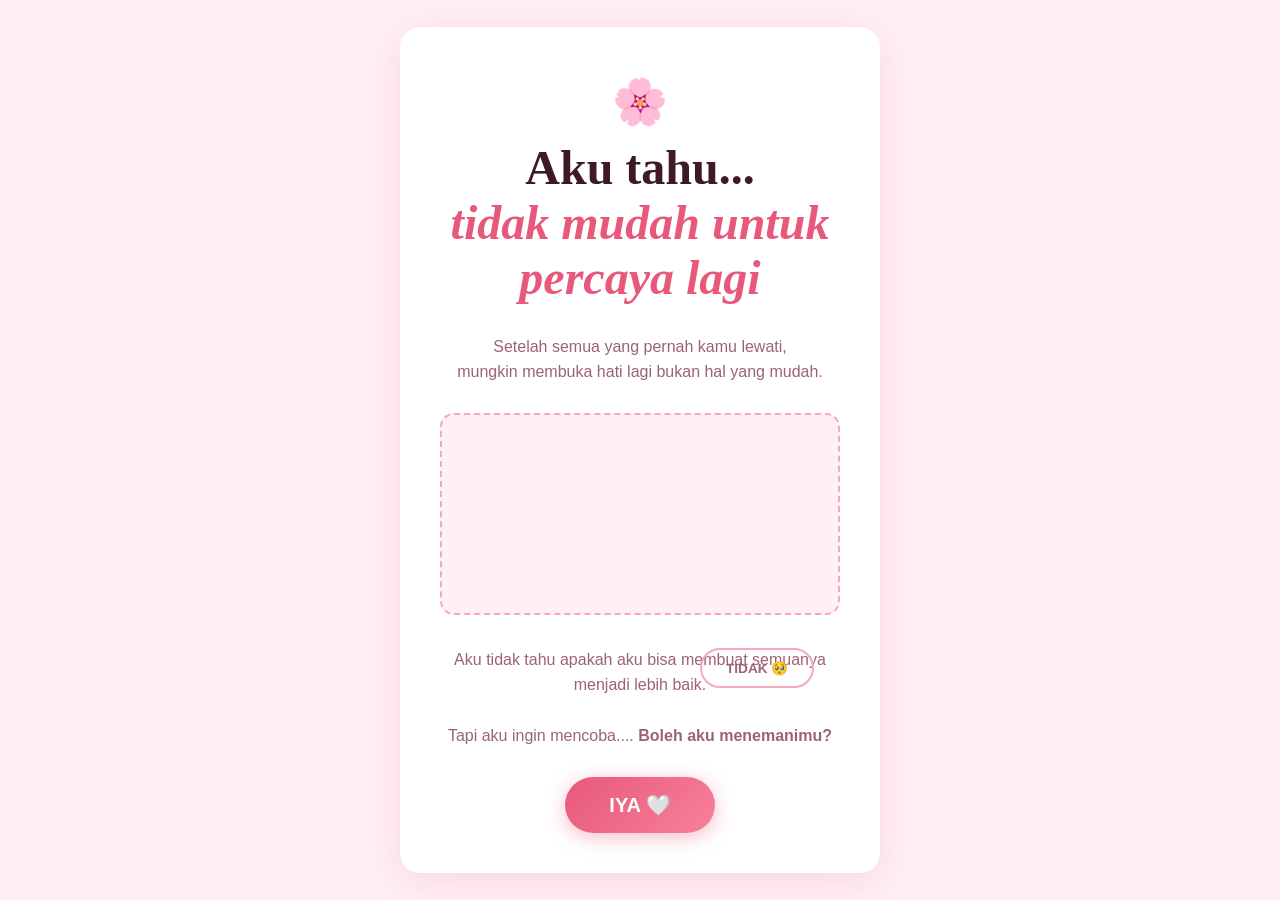
<file: index.html>
<!DOCTYPE html>
<html lang="id">

<head>
  <meta charset="UTF-8">
  <meta name="viewport" content="width=device-width, initial-scale=1.0">

  <title>Untuk Kamu 🤍</title>

  <link rel="stylesheet" href="style.css">
</head>

<body>

  <!-- =========================
       HALAMAN PERTAMA
  ========================== -->

  <div id="page-main" class="page active">

    <div class="hearts-bg"></div>

    <div class="card">

      <div class="emoji-top">🌸</div>

      <h1 class="question">
        Aku tahu...
        <br>
        <em>tidak mudah untuk percaya lagi</em>
      </h1>

      <p class="yes-subtitle">
        Setelah semua yang pernah kamu lewati,
        <br>
        mungkin membuka hati lagi bukan hal yang mudah.
      </p>

      <!-- VIDEO PERTAMA -->
      <div class="media-slot">

        <video autoplay loop muted playsinline>
          <source src="video2.mp4" type="video/mp4">
        </video>

      </div>

      <p class="yes-subtitle">
        Aku tidak tahu apakah aku bisa membuat semuanya menjadi lebih baik.
        <br><br>
        Tapi aku ingin mencoba....
        <strong>Boleh aku menemanimu?</strong>
      </p>

      <div class="buttons">

        <button id="btn-yes" onclick="showYesPage()">
          IYA 🤍
        </button>

        <button id="btn-no">
          TIDAK 🥺
        </button>

      </div>

    </div>

  </div>


  <!-- =========================
       HALAMAN KEDUA
  ========================== -->

  <div id="page-yes" class="page">

    <div class="confetti-wrap" id="confetti-wrap"></div>

    <div class="card yes-card">

      <div class="emoji-top">🤍</div>

      <h1 class="yes-title">
        Terima kasih...
      </h1>

      <p class="yes-subtitle">

        Terima kasih karena sudah
        memberi aku kesempatan
        untuk menemanimu

        <br><br>

        Aku tahu ada bagian dari masa lalu
        yang mungkin masih terasa sakit.

        <br><br>

        Dan aku tahu...
        mungkin tidak mudah untuk
        mempercayai seseorang lagi.

      </p>


      <!-- VIDEO KEDUA -->
      <div class="media-slot">

        <video id="videoYes" loop playsinline>
          <source src="video1.mp4" type="video/mp4">
        </video>

      </div>


      <p class="yes-subtitle">

        Aku tidak datang untuk
        menghapus masa lalumu.

        <br><br>

        Aku juga tidak ingin memaksamu
        untuk melupakan seseorang
        yang pernah berarti dalam hidupmu.

        <br><br>

        Aku cuma ingin menjadi seseorang
        yang tetap ada ketika kamu butuh.

        <br><br>

        I will always be here whenever you need me,
        if you need someone to talk 
        i am ready to be a good listener

        <strong>MY FAVORITE PERSON 
        </strong>

      </p>


      <button class="btn-back" onclick="showLovePage()">
        Lanjut 🤍
      </button>

    </div>

  </div>


  <!-- =========================
       HALAMAN KETIGA
  ========================== -->

  <div id="page-love" class="page">

    <div class="floating-hearts" aria-hidden="true"></div>

    <div class="card yes-card">

      <div class="emoji-top">💌</div>

      <h1 class="yes-title">
        Sebenarnya...
      </h1>

      <p class="yes-subtitle">

        Adek mungkin sudah tau kan 
        kalo aku suka sama kamu.

        <br><br>

        Tapi setelah aku tau tentang
        masa lalu yang pernah kamu alami, 
        jujur aku sempet galau dikit. 

        <br><br>

        Aku berpikir, 
        apakah aku bisa benar-benar membuatmu
        percaya lagi sama seseorang?

        <br><br>

        Aku cuma ingin kamu tau... 

        <br><br>

        <strong>Aku beneran suka sama kamu.</strong>

        <br><br>

        Kalau sekarang kamu belum bisa
        merasakan hal yang sama,
        aku tidak mempermasalahkan hal itu.

        <br><br>

        Aku juga gak marah,
        aku gak akan memaksa adek juga,
        dan aku juga gak minta adek buat jawab perasaanku sekarang.

        <br><br>

        Aku cuma ingin mengenalmu,
        tetap ngobrol hal yang tidak jelas,
        tetap becanda walaupun nggak pernah hehe....
        <br><br>

        Karena menurutku, 
        perasaan itu nggak harus dipaksakan.

        <br><br>

       Jika suatu hari kamu bisa membuka
       sedikit ruang untukku,
       aku akan merasa seneng bangettt sampe jungkir balik.

        <br><br>

        Tapi kalo belum... 

        <br>
        <strong>Aku bakal ngerti ko.</strong>

        <br>
        <strong>I LOVE YOU🤍</strong>

      </p>

<div class="final-message">

  <p>
    Apa pun jawabanmu nanti,
    aku tetap berterima kasih
    karena pernah mengenalmu.
  </p>

  <p>
    Dan kalau ternyata aku memang
    harus menunggu...
    ya sudah, aku tunggu pelan-pelan. 😅
  </p>

  <p>
    Tapi jangan lama-lama juga,
    nanti aku keburu tua. 😂
  </p>

  <div class="final-heart">
    🤍
  </div>

  <p>
    <strong>
      Terima kasih sudah membaca
      sampai bagian ini.
    </strong>
  </p>

</div>

      <button class="btn-back" onclick="goBack()">
        Baca lagi dari awal🤍
      </button>

    </div>

  </div>


  <script src="script.js"></script>

</body>

</html>
</file>
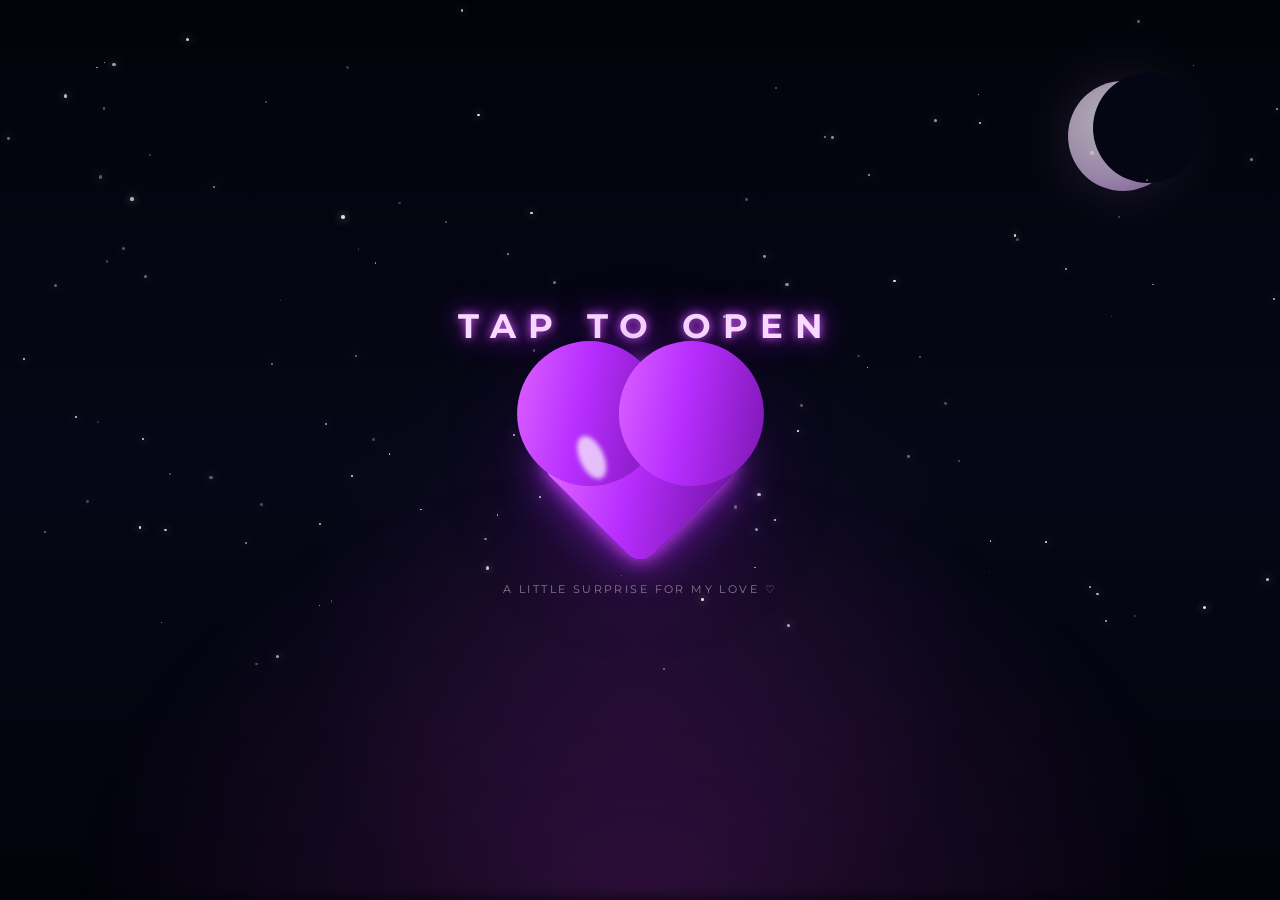
<file: flower love/index.html>
<!DOCTYPE html>
<html lang="id">

<head>
    <meta charset="UTF-8">

    <meta
        name="viewport"
        content="width=device-width, initial-scale=1.0"
    >

    <meta
        name="theme-color"
        content="#03040d"
    >

    <title>For You, With Love ♡</title>

    <link
        rel="stylesheet"
        href="style.css"
    >
</head>

<body>

<main class="scene" id="scene">

    <!-- =========================
         LANGIT
    ========================== -->

    <div class="sky-glow"></div>

    <div
        class="stars"
        id="stars">
    </div>

    <div class="moon"></div>


    <!-- =========================
         PEMBUKAAN
    ========================== -->

    <section
        class="opening"
        id="opening"
    >

        <p class="tap-label">
            TAP TO OPEN
        </p>


        <button
            class="heart-button"
            id="heartButton"
            aria-label="Buka kejutan"
        >

            <span class="heart-shine"></span>

        </button>


        <p class="opening-hint">
            a little surprise for my love ♡
        </p>

    </section>



    <!-- =========================
         TAMAN BUNGA
    ========================== -->

    <section
        class="garden"
        id="garden"
        aria-hidden="true"
    >

        <!-- Tulisan romantis -->

        <div
            class="romantic-message"
            id="romanticMessage"
        >

            <span>
                For the most special person in my life ♡
            </span>

            <strong>
                kamu membuat dunia terasa lebih indah. ♡
            </strong>

        </div>


        <!-- Cahaya tanah -->

        <div class="ground-glow"></div>


        <!-- Tanah -->

        <div class="ground"></div>


        <!-- Rumput -->

        <div class="grass grass-1"></div>

        <div class="grass grass-2"></div>

        <div class="grass grass-3"></div>

        <div class="grass grass-4"></div>

        <div class="grass grass-5"></div>


        <!-- Bunga -->

        <div
            class="flowers"
            id="flowers"
        ></div>


        <!-- Partikel -->

        <div
            class="particles"
            id="particles"
        ></div>

    </section>



    <!-- =========================
         SURAT / AMPLOP
    ========================== -->

    <section
        class="letter-scene"
        id="letterScene"
        aria-hidden="true"
    >

        <div class="letter-hint">
            Ada sesuatu untukmu... ♡
        </div>


        <button
            class="envelope"
            id="envelope"
            aria-label="Buka surat"
        >

            <span class="envelope-paper"></span>

            <span class="envelope-front"></span>

            <span class="envelope-flap"></span>

            <span class="wax-heart">
                ♥
            </span>

        </button>

    </section>



    <!-- =========================
         ISI SURAT
    ========================== -->

    <div
        class="letter-modal"
        id="letterModal"
        aria-hidden="true"
    >

        <div class="modal-backdrop"></div>


        <article class="love-letter">

            <button
                class="close-letter"
                id="closeLetter"
                aria-label="Tutup surat"
            >
                ×
            </button>


            <div class="letter-decoration">
                ♡
            </div>


            <p class="letter-small">
                A little letter for
            </p>


            <h1>
                MY GIRLFRIEND ♡
            </h1>


            <div class="letter-line"></div>


            <p
                class="letter-text"
                id="letterText"
            ></p>


            <p class="signature">

                From your love

                <br>

                <span>
                    ♡
                </span>

            </p>

        </article>

    </div>



    <!-- =========================
         TOMBOL ULANG
    ========================== -->

    <button
        class="replay"
        id="replay"
        aria-label="Ulangi animasi"
    >
        ↻
    </button>


</main>


<script src="script.js"></script>

</body>

</html>
</file>
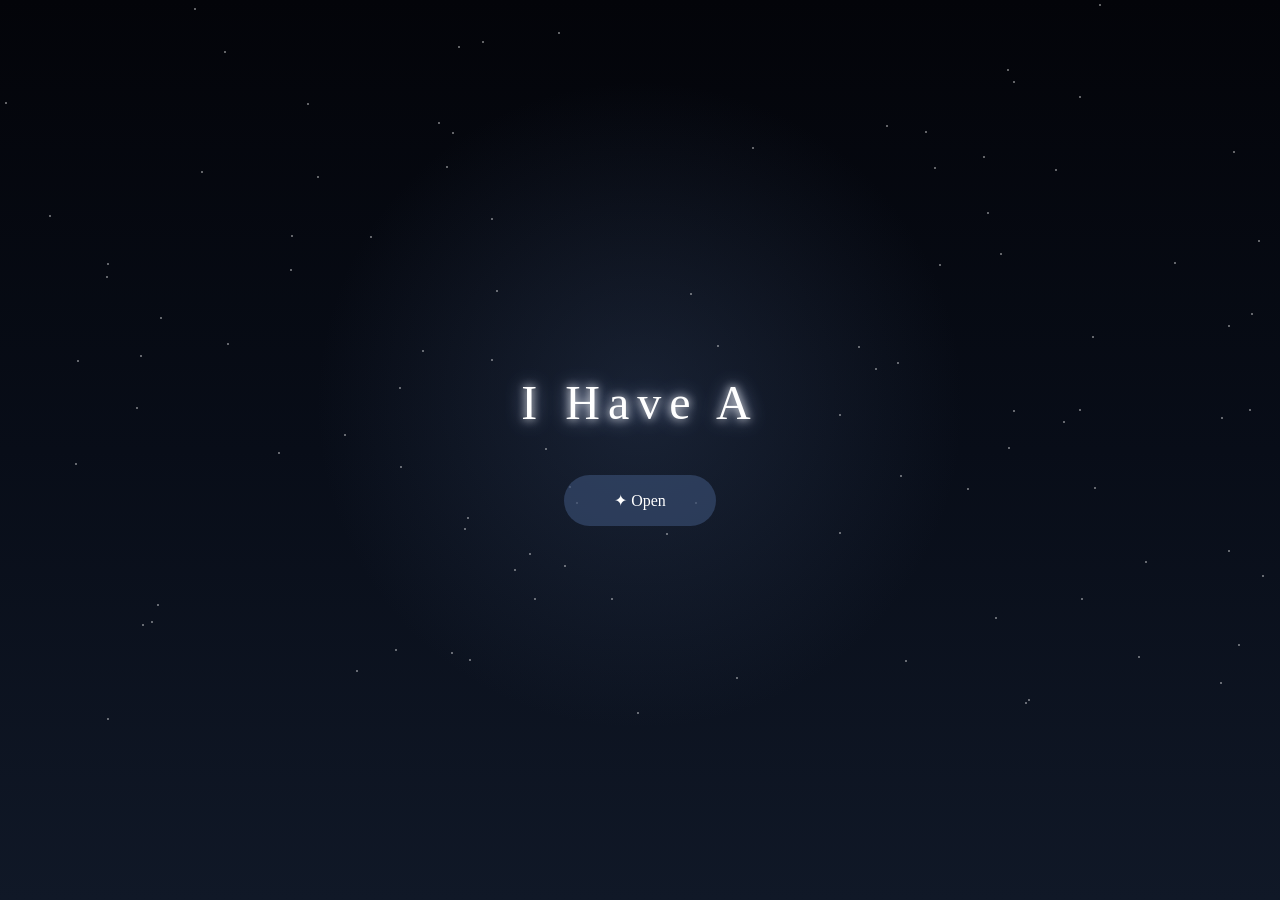
<file: love-you/index.html>
<!DOCTYPE html>
<html lang="en">

<head>
    <meta charset="UTF-8">

    <meta name="viewport"
          content="width=device-width, initial-scale=1.0">

    <title>Something For You</title>

    <link rel="stylesheet" href="style.css">
</head>

<body>

    <!-- BACKGROUND -->
    <div class="background" id="background"></div>


    <!-- =========================
         HALAMAN PERTAMA
    ========================== -->

    <div class="page" id="page1">

        <h1 id="introText"></h1>

        <button id="openButton" onclick="openPage()">
            ✦ Open
        </button>

    </div>


    <!-- =========================
         HALAMAN KEDUA
    ========================== -->

   <div class="page page2 hidden" id="page2">


    <!-- Tempat emoji love -->
    <div class="love-container" id="loveContainer"></div>

    <h1 id="loveText"></h1>

    <p id="smallText">
        A little message, just for Cecell ♡
        <br><br>
        Dunia ini rasanya jauh lebih baik kalau kamu bahagia.
        <br>
        So, please continue to smile and be happy every day, okay? ♡♡
    </p>

    <!-- Tempat bunga -->
    <div class="garden" id="garden"></div>

</div>

    <script src="script.js"></script>

</body>

</html>
</file>
<file: style.css>
/* ============================================================
   STYLE.CSS — Do You Love Me?
   Font: Playfair Display (display) + Nunito (body)
   Palette:
     --bg:       #FFF0F5  (lavender blush)
     --card:     #FFFFFF
     --rose:     #E8587A  (tomato rose — main accent)
     --rose-lt:  #F7A8BB  (light rose)
     --rose-dk:  #C0395A  (hover)
     --text:     #3D1A26
     --muted:    #9B6375
   ============================================================ */

*, *::before, *::after { box-sizing: border-box; margin: 0; padding: 0; }

:root {
  --bg:      #FFF0F5;
  --card:    #FFFFFF;
  --rose:    #E8587A;
  --rose-lt: #F7A8BB;
  --rose-dk: #C0395A;
  --text:    #3D1A26;
  --muted:   #9B6375;
  --radius:  20px;
  --shadow:  0 8px 40px rgba(232,88,122,.18);
}

/* ── Base ── */
html, body {
  min-height: 100%;
  font-family: 'Nunito', sans-serif;
  background: var(--bg);
  color: var(--text);
  overflow-x: hidden;
}

/* ── Pages ── */
.page {
  display: none;
  min-height: 100vh;
  align-items: center;
  justify-content: center;
  position: relative;
}
.page.active { display: flex; }

/* ── Floating hearts background ── */
.hearts-bg {
  position: fixed;
  inset: 0;
  pointer-events: none;
  overflow: hidden;
  z-index: 0;
}
/* Hearts are injected by JS */
.heart-particle {
  position: absolute;
  bottom: -60px;
  font-size: 1.4rem;
  opacity: 0;
  animation: floatUp linear infinite;
}
@keyframes floatUp {
  0%   { transform: translateY(0) rotate(-15deg); opacity: .6; }
  80%  { opacity: .3; }
  100% { transform: translateY(-110vh) rotate(25deg); opacity: 0; }
}

/* ── Card ── */
.card {
  position: relative;
  z-index: 1;
  background: var(--card);
  border-radius: var(--radius);
  box-shadow: var(--shadow);
  padding: 48px 40px 40px;
  max-width: 480px;
  width: calc(100% - 32px);
  text-align: center;
  animation: popIn .5s cubic-bezier(.34,1.56,.64,1) both;
}
@keyframes popIn {
  from { transform: scale(.85); opacity: 0; }
  to   { transform: scale(1);   opacity: 1; }
}

.emoji-top {
  font-size: 2.8rem;
  margin-bottom: 12px;
  display: block;
  animation: wiggle 2s ease-in-out infinite;
}
@keyframes wiggle {
  0%,100% { transform: rotate(-8deg) scale(1); }
  50%      { transform: rotate(8deg) scale(1.12); }
}

/* ── Question ── */
.question {
  font-family: 'Playfair Display', serif;
  font-size: clamp(2rem, 8vw, 3rem);
  font-weight: 700;
  line-height: 1.15;
  color: var(--text);
  margin-bottom: 28px;
}
.question em {
  font-style: italic;
  color: var(--rose);
}

/* ── Media slot ── */
.media-slot {
  width: 100%;
  border-radius: 14px;
  overflow: hidden;
  margin-bottom: 32px;
  background: #fff0f5;
  border: 2px dashed var(--rose-lt);
  min-height: 180px;
  display: flex;
  align-items: center;
  justify-content: center;
  position: relative;
}
.media-slot img,
.media-slot video {
  width: 100%;
  height: auto;
  display: block;
  border-radius: 12px;
}
/* Placeholder text (shown when image fails / no file set) */
.media-slot .placeholder-text {
  display: none;
  padding: 24px;
  color: var(--muted);
  font-size: .88rem;
  line-height: 1.6;
}
.media-slot.placeholder img,
.media-slot.placeholder video { display: none; }
.media-slot.placeholder .placeholder-text { display: block; }

/* ── Buttons ── */
.buttons {
  display: flex;
  align-items: center;
  justify-content: center;
  gap: 20px;
  flex-wrap: wrap;
}

#btn-yes {
  font-family: 'Nunito', sans-serif;
  font-size: 1.25rem;
  font-weight: 700;
  padding: 16px 44px;
  border: none;
  border-radius: 50px;
  background: linear-gradient(135deg, var(--rose), #f7819a);
  color: #fff;
  cursor: pointer;
  box-shadow: 0 4px 20px rgba(232,88,122,.4);
  transition: transform .15s, box-shadow .15s;
}
#btn-yes:hover {
  transform: scale(1.07);
  box-shadow: 0 6px 28px rgba(232,88,122,.55);
}
#btn-yes:active { transform: scale(.97); }

#btn-no {
  font-family: 'Nunito', sans-serif;
  font-size: .85rem;
  font-weight: 600;
  padding: 10px 24px;
  border: 2px solid var(--rose-lt);
  border-radius: 50px;
  background: transparent;
  color: var(--muted);
  cursor: pointer;
  transition: border-color .2s, color .2s;
  /* NO button is positioned fixed so it can escape anywhere on screen */
  position: fixed;
}
#btn-no:hover { border-color: var(--rose); color: var(--rose); }

/* ── YES page ── */
.yes-card { border-top: 6px solid var(--rose); }

.yes-title {
  font-family: 'Playfair Display', serif;
  font-size: clamp(1.8rem, 7vw, 2.6rem);
  font-weight: 700;
  color: var(--rose);
  margin-bottom: 10px;
}

.yes-subtitle {
  font-size: 1rem;
  color: var(--muted);
  margin-bottom: 28px;
  line-height: 1.6;
}

.btn-back {
  font-family: 'Nunito', sans-serif;
  font-size: .9rem;
  font-weight: 600;
  padding: 10px 28px;
  border: 2px solid var(--rose-lt);
  border-radius: 50px;
  background: transparent;
  color: var(--muted);
  cursor: pointer;
  margin-top: 8px;
  transition: all .2s;
}
.btn-back:hover {
  background: var(--rose);
  border-color: var(--rose);
  color: #fff;
}

/* ── Confetti ── */
.confetti-wrap {
  position: fixed;
  inset: 0;
  pointer-events: none;
  overflow: hidden;
  z-index: 0;
}
.confetti-piece {
  position: absolute;
  width: 10px;
  height: 14px;
  top: -20px;
  opacity: 0;
  border-radius: 3px;
  animation: confettiFall linear forwards;
}
@keyframes confettiFall {
  0%   { transform: translateY(0) rotate(0deg);    opacity: 1; }
  100% { transform: translateY(110vh) rotate(720deg); opacity: 0; }
}

/* ── Responsive ── */
@media (max-width: 420px) {
  .card { padding: 36px 20px 28px; }
  .buttons { flex-direction: column; gap: 14px; }
  #btn-yes { width: 100%; }
}

/* ── Reduced motion ── */
@media (prefers-reduced-motion: reduce) {
  .heart-particle,
  .confetti-piece,
  .emoji-top { animation: none; }
}

/* =================================
   ANIMASI PERPINDAHAN HALAMAN
================================= */

.page {
  opacity: 0;
  transform: scale(0.96);
  transition: opacity 0.5s ease,
              transform 0.5s ease;
}

.page.active {
  opacity: 1;
  transform: scale(1);
}


/* =================================
   ANIMASI CARD
================================= */

.page.active .card {
  animation: cardAppear 0.7s ease;
}

@keyframes cardAppear {

  from {
    opacity: 0;
    transform: translateY(20px) scale(0.97);
  }

  to {
    opacity: 1;
    transform: translateY(0) scale(1);
  }

}


/* =================================
   ANIMASI JUDUL
================================= */

.page.active h1 {
  animation: titleAppear 0.8s ease;
}

@keyframes titleAppear {

  from {
    opacity: 0;
    transform: translateY(-15px);
  }

  to {
    opacity: 1;
    transform: translateY(0);
  }

}


/* =================================
   ANIMASI TEKS
================================= */

.page.active .yes-subtitle {
  animation: textAppear 1s ease;
}

@keyframes textAppear {

  from {
    opacity: 0;
  }

  to {
    opacity: 1;
  }

}

/* ==============================
   PESAN PENUTUP
================================ */

.final-message {
  margin-top: 25px;
  padding-top: 20px;
  border-top: 1px solid rgba(255, 255, 255, 0.5);
  text-align: center;
}

.final-message p {
  margin: 14px 0;
  line-height: 1.7;
}

.final-heart {
  font-size: 2.2rem;
  margin: 20px 0;
  animation: heartBeat 1.5s infinite;
}

@keyframes heartBeat {

  0%, 100% {
    transform: scale(1);
  }

  50% {
    transform: scale(1.2);
  }

}
/* ==============================
   EMOJI TERBANG HALAMAN KETIGA
================================ */

#page-love {
  position: relative;
  overflow: hidden;
}

.floating-hearts {
  position: absolute;
  inset: 0;
  pointer-events: none;
  overflow: hidden;
}

.floating-hearts::before,
.floating-hearts::after {
  content: "🤍  💕  🌸  💗  🤍  💕";
  position: absolute;
  bottom: -50px;
  left: 10%;
  font-size: 24px;
  letter-spacing: 20px;
  white-space: nowrap;
  animation: floatingHearts 8s linear infinite;
}

.floating-hearts::after {
  left: 55%;
  animation-delay: 4s;
  font-size: 20px;
}

@keyframes floatingHearts {

  0% {
    transform: translateY(0) rotate(0deg);
    opacity: 0;
  }

  15% {
    opacity: 1;
  }

  50% {
    transform: translateY(-400px) rotate(10deg);
    opacity: 0.8;
  }

  100% {
    transform: translateY(-800px) rotate(-10deg);
    opacity: 0;
  }

}
</file>
<file: flower love/style.css>
@import url('https://fonts.googleapis.com/css2?family=Cormorant+Garamond:wght@400;500;600;700&family=Montserrat:wght@400;500;600;700&display=swap');


/* =====================================================
   VARIABLES
===================================================== */

:root {

    --night: #03040d;

    --pink: #ff9ac5;

    --pink-bright: #ffd0e3;

    --purple: #b84cff;

    --green: #26b85a;

    --green-dark: #07511e;

    --cream: #fff7fb;

}


/* =====================================================
   RESET
===================================================== */

* {

    box-sizing: border-box;

    margin: 0;

    padding: 0;

}


html,
body {

    width: 100%;

    height: 100%;

    overflow: hidden;

}


body {

    background: var(--night);

    color: white;

    font-family:
        "Montserrat",
        sans-serif;

}


button {

    font: inherit;

}


/* =====================================================
   SCENE
===================================================== */

.scene {

    position: relative;

    width: 100vw;

    height: 100dvh;

    min-height: 520px;

    overflow: hidden;

    isolation: isolate;

    background:

        radial-gradient(
            circle at 50% 70%,
            rgba(85, 26, 107, .22),
            transparent 38%
        ),

        linear-gradient(
            180deg,
            #02030a 0%,
            #050716 52%,
            #02030a 100%
        );

}


/* =====================================================
   LANGIT
===================================================== */

.sky-glow {

    position: absolute;

    inset: auto 0 0;

    height: 55%;

    z-index: -3;

    background:

        radial-gradient(
            ellipse at 50% 100%,
            rgba(143, 37, 164, .28),
            transparent 62%
        );

    filter: blur(8px);

}


.stars {

    position: absolute;

    inset: 0;

    z-index: -1;

    pointer-events: none;

}


.star {

    position: absolute;

    width: var(--size);

    height: var(--size);

    left: var(--x);

    top: var(--y);

    border-radius: 50%;

    background: white;

    opacity: var(--opacity);

    box-shadow:
        0 0 8px rgba(255,255,255,.9);

    animation:
        twinkle var(--duration)
        ease-in-out infinite alternate;

    animation-delay:
        var(--delay);

}


@keyframes twinkle {

    from {

        opacity: .15;

        transform: scale(.65);

    }

    to {

        opacity: 1;

        transform: scale(1.35);

    }

}


/* =====================================================
   BULAN
===================================================== */

.moon {

    position: absolute;

    width: 110px;

    height: 110px;

    right: 8%;

    top: 9%;

    border-radius: 50%;

    opacity: .7;

    background:

        radial-gradient(
            circle at 35% 35%,
            #fff7fd,
            #d6b9e8 60%,
            #a66dbd
        );

    box-shadow:
        0 0 55px
        rgba(229, 176, 255, .2);

    z-index: -2;

}


.moon::after {

    content: "";

    position: absolute;

    width: 110px;

    height: 110px;

    left: 25px;

    top: -8px;

    border-radius: 50%;

    background: #050716;

}


/* =====================================================
   OPENING
===================================================== */

.opening {

    position: absolute;

    inset: 0;

    z-index: 20;

    display: flex;

    flex-direction: column;

    align-items: center;

    justify-content: center;

    transition:

        opacity 1.2s ease,

        transform 1.2s
        cubic-bezier(.2,.8,.2,1);

}


.opening.hide {

    opacity: 0;

    transform: scale(1.35);

    pointer-events: none;

}


.tap-label {

    margin-bottom: 45px;

    color: #f8d9ff;

    font-size:
        clamp(19px, 3.2vw, 34px);

    font-weight: 700;

    letter-spacing: .35em;

    text-indent: .35em;

    text-shadow:

        0 0 10px #d65cff,

        0 0 30px #a91cff;

    animation:
        labelPulse 2.2s
        ease-in-out infinite;

}


@keyframes labelPulse {

    0%,
    100% {

        opacity: .65;

        transform: translateY(0);

    }

    50% {

        opacity: 1;

        transform: translateY(-4px);

    }

}


.opening-hint {

    margin-top: 45px;

    color:
        rgba(255,255,255,.48);

    font-size: 11px;

    letter-spacing: .22em;

    text-transform: uppercase;

}


/* =====================================================
   LOVE BESAR
===================================================== */

.heart-button {

    position: relative;

    width: 145px;

    height: 145px;

    border: 0;

    outline: none;

    cursor: pointer;

    appearance: none;

    background:

        linear-gradient(
            145deg,
            #e36cff 0%,
            #b82eff 45%,
            #7213a6 100%
        );

    transform: rotate(-45deg);

    border-radius:
        18px
        0
        22px
        18px;

    box-shadow:

        0 0 18px
        rgba(207, 72, 255, .95),

        0 0 48px
        rgba(172, 42, 255, .7),

        0 0 110px
        rgba(136, 26, 220, .38);

    animation:
        heartbeat 1.15s
        ease-in-out infinite;

    transition:
        filter .3s ease;

}


.heart-button::before,
.heart-button::after {

    content: "";

    position: absolute;

    width: 145px;

    height: 145px;

    border-radius: 50%;

    background: inherit;

}


.heart-button::before {

    top: -72px;

    left: 0;

}


.heart-button::after {

    top: 0;

    left: 72px;

}


.heart-shine {

    position: absolute;

    z-index: 5;

    width: 24px;

    height: 46px;

    left: 31px;

    top: 10px;

    border-radius: 50%;

    background:
        rgba(255,255,255,.7);

    transform: rotate(20deg);

    filter: blur(2px);

}


.heart-button:hover {

    filter: brightness(1.15);

}


@keyframes heartbeat {

    0%,
    100% {

        transform:
            rotate(-45deg)
            scale(1);

    }

    13% {

        transform:
            rotate(-45deg)
            scale(1.08);

    }

    26% {

        transform:
            rotate(-45deg)
            scale(1);

    }

    40% {

        transform:
            rotate(-45deg)
            scale(1.06);

    }

    55% {

        transform:
            rotate(-45deg)
            scale(1);

    }

}


/* =====================================================
   TAMAN
===================================================== */

.garden {

    position: absolute;

    inset: 0;

    opacity: 0;

    pointer-events: none;

    transition:
        opacity 1.5s ease;

}


.garden.show {

    opacity: 1;

}


.romantic-message {

    position: absolute;

    z-index: 10;

    top: 9%;

    left: 50%;

    width: min(900px, 90%);

    text-align: center;

    opacity: 0;

    transform:
        translate(-50%, 30px);

    transition:

        opacity 1.8s ease,

        transform 1.8s ease;

    text-shadow:
        0 0 18px
        rgba(255, 106, 171, .7);

}


.romantic-message.show {

    opacity: 1;

    transform:
        translate(-50%, 0);

}


.romantic-message span {

    display: block;

    margin-bottom: 7px;

    color: #ffd3e5;

    font-family:
        "Cormorant Garamond",
        serif;

    font-size:
        clamp(20px, 3vw, 31px);

}


.romantic-message strong {

    display: block;

    color: #fff0f7;

    font-family:
        "Cormorant Garamond",
        serif;

    font-size:
        clamp(25px, 4vw, 42px);

    font-weight: 600;

}


.ground-glow {

    position: absolute;

    bottom: -15%;

    left: 50%;

    width: 90%;

    height: 55%;

    transform:
        translateX(-50%);

    background:

        radial-gradient(
            ellipse,
            rgba(20, 157, 72, .3),
            transparent 68%
        );

    filter: blur(25px);

}


.ground {

    position: absolute;

    left: -10%;

    bottom: -12%;

    width: 120%;

    height: 27%;

    border-radius:
        50% 50% 0 0;

    background:

        radial-gradient(
            ellipse at 50% 0%,
            #0d6126 0%,
            #063518 45%,
            #020c07 75%
        );

    box-shadow:
        0 -10px 35px
        rgba(26, 164, 68, .13);

}


/* =====================================================
   RUMPUT
===================================================== */

.grass {

    position: absolute;

    bottom: 0;

    width: 12px;

    height: 210px;

    background:

        linear-gradient(
            90deg,
            transparent,
            #158c36,
            transparent
        );

    border-radius:
        100% 0 100% 0;

    transform-origin: bottom;

    opacity: 0;

    animation:

        grassRise 1.7s ease forwards,

        grassWave 4s
        ease-in-out
        1.7s infinite;

}


.grass-1 {

    left: 12%;

    height: 170px;

    animation-delay:
        .1s,
        2s;

    transform:
        rotate(-18deg);

}


.grass-2 {

    left: 21%;

    height: 250px;

    animation-delay:
        .3s,
        2.1s;

    transform:
        rotate(14deg);

}


.grass-3 {

    right: 18%;

    height: 230px;

    animation-delay:
        .5s,
        2.2s;

    transform:
        rotate(-12deg);

}


.grass-4 {

    right: 9%;

    height: 170px;

    animation-delay:
        .7s,
        2.3s;

    transform:
        rotate(18deg);

}


.grass-5 {

    left: 4%;

    height: 130px;

    animation-delay:
        .9s,
        2.4s;

    transform:
        rotate(-28deg);

}


@keyframes grassRise {

    from {

        opacity: 0;

        transform:
            scaleY(0)
            rotate(-15deg);

    }

    to {

        opacity: .9;

    }

}


@keyframes grassWave {

    0%,
    100% {

        margin-left: 0;

    }

    50% {

        margin-left: 8px;

    }

}


/* =====================================================
   BUNGA TULIP
===================================================== */

.flowers {

    position: absolute;

    inset: 0;

}


.flower {

    --flower-scale: 1;

    position: absolute;

    left: var(--left);

    bottom: 7%;

    width: 24px;

    height: var(--stem-height);

    transform:
        scaleY(0)
        scaleX(var(--flower-scale));

    transform-origin: bottom;

    animation:

        stemGrow 1.8s
        cubic-bezier(.22,.9,.25,1)
        forwards;

    animation-delay:
        var(--delay);

    z-index: 3;

}


@keyframes stemGrow {

    0% {

        transform:
            scaleY(0)
            scaleX(var(--flower-scale));

    }

    100% {

        transform:
            scaleY(1)
            scaleX(var(--flower-scale));

    }

}


/* =====================================================
   BATANG
===================================================== */

.stem {

    position: absolute;

    bottom: 0;

    left: 8px;

    width: 8px;

    height: 100%;

    border-radius: 100%;

    background:

        linear-gradient(
            90deg,
            #064016,
            #19a943,
            #087026
        );

    box-shadow:

        2px 0 8px
        rgba(25,180,70,.25);

}

/* =========================
   DAUN TULIP REALISTIS
========================= */

.leaf {
    position: absolute;

    width: 25px;
    height: 115px;

    bottom: 32px;

    opacity: 0;

    z-index: 2;

    transform-origin: bottom center;

    background:
        linear-gradient(
            100deg,
            #245b32 0%,
            #438b49 45%,
            #72b85b 100%
        );

    /* bentuk daun panjang dan meruncing */
    clip-path: polygon(
        50% 0%,
        67% 18%,
        78% 40%,
        82% 62%,
        74% 80%,
        50% 100%,
        39% 77%,
        30% 55%,
        29% 32%,
        37% 13%
    );

    box-shadow:
        inset -4px 0 5px
        rgba(0,0,0,.15);
}


/* =========================
   DAUN KIRI
========================= */

.leaf-left {

    left: 40%;

    transform:
        rotate(-22deg)
        scale(.82);

    animation:
        tulipLeafLeft
        .8s
        var(--delay)
        forwards;
}


/* =========================
   DAUN KANAN
========================= */

.leaf-right {

    left: 49%;

    transform:
        rotate(22deg)
        scale(.82);

    animation:
        tulipLeafRight
        .8s
        var(--delay)
        forwards;
}


/* =========================
   ANIMASI DAUN KIRI
========================= */

@keyframes tulipLeafLeft {

    0% {
        opacity: 0;

        transform:
            rotate(-5deg)
            scale(.2);
    }

    100% {
        opacity: 1;

        transform:
            rotate(-22deg)
            scale(.82);
    }
}


/* =========================
   ANIMASI DAUN KANAN
========================= */

@keyframes tulipLeafRight {

    0% {
        opacity: 0;

        transform:
            rotate(5deg)
            scale(.2);
    }

    100% {
        opacity: 1;

        transform:
            rotate(22deg)
            scale(.82);
    }
}

/* =====================================================
   KEPALA TULIP
===================================================== */

.flower-head {

    position: absolute;

    left: 50%;

    top: -10px;

    width: 100px;

    height: 95px;

    transform:

        translateX(-50%)
        scale(0);

    transform-origin:
        center bottom;

    animation:

        tulipBloom 1.15s
        cubic-bezier(.17,.89,.32,1.25)
        forwards;

    animation-delay:

        calc(var(--delay) + 1.45s);

}


/* =====================================================
   KELOPAK TULIP
===================================================== */

.tulip-petal {

    position: absolute;

    bottom: 5px;

    width: 48px;

    height: 78px;

    background:

        linear-gradient(
            145deg,
            #ffd0df 0%,
            #ff9fbd 35%,
            #f16d9b 72%,
            #d8497c 100%
        );

    border-radius:
        55% 55% 35% 35%;

    box-shadow:

        inset
        -6px -8px 10px
        rgba(156,35,79,.18),

        0 0 15px
        rgba(255,128,176,.22);

}


/* kiri */

.petal-left {

    left: 2px;

    transform:
        rotate(-25deg);

}


/* tengah */

.petal-center {

    left: 26px;

    bottom: 7px;

    width: 49px;

    height: 82px;

    z-index: 4;

    background:

        linear-gradient(
            135deg,
            #ffe0e9,
            #ff9abb 45%,
            #e75b8e
        );

}


/* kanan */

.petal-right {

    right: 2px;

    transform:
        rotate(25deg);

}


/* belakang kiri */

.petal-back-left {

    left: 15px;

    bottom: 19px;

    width: 38px;

    height: 66px;

    z-index: 1;

    transform:
        rotate(-12deg);

    background:

        linear-gradient(
            135deg,
            #e879a0,
            #d94c7e
        );

}


/* belakang kanan */

.petal-back-right {

    right: 15px;

    bottom: 19px;

    width: 38px;

    height: 66px;

    z-index: 1;

    transform:
        rotate(12deg);

    background:

        linear-gradient(
            225deg,
            #e879a0,
            #d94c7e
        );

}


/* =====================================================
   DETAIL TULIP
===================================================== */

.tulip-center {

    position: absolute;

    z-index: 5;

    left: 50%;

    top: 28px;

    width: 10px;

    height: 38px;

    transform:
        translateX(-50%);

    border-radius:
        50%;

    background:

        linear-gradient(
            90deg,
            rgba(255,255,255,.3),
            rgba(255,255,255,.05)
        );

    opacity: .5;

}


/* =====================================================
   ANIMASI MEKAR
===================================================== */

@keyframes tulipBloom {

    0% {

        transform:

            translateX(-50%)
            scale(0)
            rotate(-8deg);

    }

    55% {

        transform:

            translateX(-50%)
            scale(1.12)
            rotate(3deg);

    }

    80% {

        transform:

            translateX(-50%)
            scale(.96)
            rotate(-1deg);

    }

    100% {

        transform:

            translateX(-50%)
            scale(1)
            rotate(0);

    }

}


/* =====================================================
   PARTIKEL
===================================================== */

.particle {

    position: absolute;

    bottom: 4%;

    left: var(--x);

    width: var(--size);

    height: var(--size);

    border-radius: 50%;

    background: #ffe5f1;

    box-shadow:
        0 0 12px #ff9bc4;

    opacity: 0;

    animation:

        particleFloat
        var(--duration)
        ease-in-out
        infinite;

    animation-delay:
        var(--delay);

}


.particle.heart {

    width: auto;

    height: auto;

    background: none;

    box-shadow: none;

    color: #ff83b4;

    font-size: var(--size);

    text-shadow:
        0 0 10px
        rgba(255, 117, 173, .8);

}


@keyframes particleFloat {

    0% {

        opacity: 0;

        transform:
            translateY(30px)
            scale(.5)
            rotate(0);

    }

    15% {

        opacity: .9;

    }

    80% {

        opacity: .7;

    }

    100% {

        opacity: 0;

        transform:
            translateY(-75vh)
            translateX(var(--drift))
            scale(1.2)
            rotate(25deg);

    }

}


/* =====================================================
   SURAT
===================================================== */

.letter-scene {

    position: absolute;

    inset: 0;

    z-index: 25;

    display: flex;

    align-items: flex-end;

    justify-content: center;

    padding-bottom: 9%;

    opacity: 0;

    pointer-events: none;

    transform:
        translateY(80px);

    transition:

        opacity 1.2s ease,

        transform 1.2s ease;

}


.letter-scene.show {

    opacity: 1;

    transform:
        translateY(0);

    pointer-events: auto;

}


.letter-hint {

    position: absolute;

    bottom:
        calc(9% + 210px);

    color: #ffdbe9;

    font-family:
        "Cormorant Garamond",
        serif;

    font-size:
        clamp(19px, 3vw, 27px);

    opacity: 0;

    animation:

        hintIn 1s ease
        1s forwards,

        hintGlow 2s
        ease-in-out
        2s infinite alternate;

}


@keyframes hintIn {

    to {

        opacity: 1;

    }

}


@keyframes hintGlow {

    from {

        text-shadow:
            0 0 5px
            rgba(255, 120, 180, .2);

    }

    to {

        text-shadow:
            0 0 20px
            rgba(255, 120, 180, .75);

    }

}


/* =====================================================
   AMPLOP
===================================================== */

.envelope {

    position: relative;

    width:
        min(350px, 76vw);

    aspect-ratio:
        1.55 / 1;

    border: 0;

    cursor: pointer;

    background: #f6a4c4;

    border-radius: 8px;

    box-shadow:

        0 18px 55px
        rgba(0,0,0,.55),

        0 0 35px
        rgba(255, 104, 171, .24);

    overflow: visible;

    transition:
        transform .35s ease;

}


.envelope:hover {

    transform:
        translateY(-7px)
        scale(1.025);

}


.envelope-paper {

    position: absolute;

    z-index: 1;

    left: 7%;

    bottom: 4%;

    width: 86%;

    height: 86%;

    background:

        linear-gradient(
            135deg,
            #fff6fa,
            #ffe8f1
        );

    border-radius: 4px;

}


.envelope-front {

    position: absolute;

    inset: 0;

    z-index: 4;

    background:

        linear-gradient(
            135deg,
            transparent 49.5%,
            #ef91b7 50%
        )
        left bottom / 50% 100%
        no-repeat,

        linear-gradient(
            225deg,
            transparent 49.5%,
            #ef91b7 50%
        )
        right bottom / 50% 100%
        no-repeat;

    border-radius: 8px;

}


.envelope-flap {

    position: absolute;

    z-index: 5;

    left: 0;

    top: 0;

    width: 100%;

    height: 70%;

    background:

        linear-gradient(
            145deg,
            #ffc0d8,
            #ee8fb7
        );

    clip-path:
        polygon(
            0 0,
            100% 0,
            50% 100%
        );

    transform-origin: top;

    transition:
        transform .9s
        cubic-bezier(.2,.8,.2,1);

}


.envelope.open
.envelope-flap {

    transform:
        rotateX(180deg);

}


.wax-heart {

    position: absolute;

    z-index: 8;

    left: 50%;

    top: 47%;

    transform:
        translate(-50%, -50%);

    display: grid;

    place-items: center;

    width: 45px;

    height: 45px;

    border-radius: 50%;

    color: white;

    background: #df5c99;

    box-shadow:
        0 4px 12px
        rgba(135, 37, 83, .3);

    transition:

        opacity .4s ease,

        transform .5s ease;

}


.envelope.open .wax-heart {

    opacity: 0;

    transform:
        translate(-50%, -50%)
        scale(.3);

}


/* =====================================================
   MODAL SURAT
===================================================== */

.letter-modal {

    position: absolute;

    inset: 0;

    z-index: 100;

    display: grid;

    place-items: center;

    padding: 25px;

    opacity: 0;

    pointer-events: none;

    transition:
        opacity .7s ease;

}


.letter-modal.show {

    opacity: 1;

    pointer-events: auto;

}


.modal-backdrop {

    position: absolute;

    inset: 0;

    background:
        rgba(1, 2, 10, .78);

    backdrop-filter:
        blur(9px);

}


.love-letter {

    position: relative;

    width:
        min(650px, 92vw);

    max-height: 82vh;

    overflow: auto;

    padding:
        clamp(32px, 6vw, 60px);

    border-radius: 10px;

    color: #693b51;

    background:

        radial-gradient(
            circle at 10% 15%,
            rgba(255, 173, 204, .2),
            transparent 25%
        ),

        linear-gradient(
            135deg,
            #fffafb,
            #fff1f6
        );

    box-shadow:

        0 25px 100px
        rgba(0,0,0,.6),

        0 0 45px
        rgba(255, 105, 173, .2);

    transform:
        translateY(35px)
        scale(.94);

    transition:
        transform .7s
        cubic-bezier(.2,.8,.2,1);

}


.letter-modal.show
.love-letter {

    transform:
        translateY(0)
        scale(1);

}


.close-letter {

    position: absolute;

    right: 18px;

    top: 13px;

    border: 0;

    background: transparent;

    color: #b65d80;

    font-size: 32px;

    cursor: pointer;

}


.letter-decoration {

    text-align: center;

    color: #e46b9e;

    font-size: 32px;

    margin-bottom: 3px;

}


.letter-small {

    text-align: center;

    color: #bd7896;

    font-size: 10px;

    letter-spacing: .25em;

    text-transform: uppercase;

}


.love-letter h1 {

    margin: 7px 0 15px;

    text-align: center;

    font-family:
        "Cormorant Garamond",
        serif;

    font-size:
        clamp(38px, 7vw, 58px);

    color: #b74678;

}


.letter-line {

    width: 80px;

    height: 1px;

    margin:
        0 auto 25px;

    background: #dc8eac;

}


.letter-text {

    min-height: 180px;

    font-family:
        "Cormorant Garamond",
        serif;

    font-size:
        clamp(20px, 3.2vw, 27px);

    line-height: 1.65;

    text-align: center;

    white-space: pre-line;

}


.signature {

    margin-top: 25px;

    text-align: right;

    font-family:
        "Cormorant Garamond",
        serif;

    font-size: 20px;

    color: #9b5471;

}


.signature span {

    font-size: 30px;

    color: #df5c99;

}


/* =====================================================
   REPLAY
===================================================== */

.replay {

    position: absolute;

    right: 18px;

    bottom: 18px;

    z-index: 50;

    width: 42px;

    height: 42px;

    border:
        1px solid
        rgba(255,255,255,.18);

    border-radius: 50%;

    color: white;

    background:
        rgba(255,255,255,.06);

    backdrop-filter:
        blur(8px);

    cursor: pointer;

    opacity: 0;

    pointer-events: none;

    transition:

        opacity .4s ease,

        transform .3s ease;

}


.replay.show {

    opacity: 1;

    pointer-events: auto;

}


.replay:hover {

    transform:
        rotate(-90deg)
        scale(1.08);

}


/* =====================================================
   RESPONSIVE
===================================================== */

@media (max-width: 650px) {

    .moon {

        width: 70px;

        height: 70px;

        right: 6%;

        top: 7%;

    }


    .moon::after {

        width: 70px;

        height: 70px;

    }


    .tap-label {

        margin-bottom: 35px;

        letter-spacing: .23em;

    }


    .heart-button {

        width: 105px;

        height: 105px;

    }


    .heart-button::before,
    .heart-button::after {

        width: 105px;

        height: 105px;

    }


    .heart-button::before {

        top: -52px;

    }


    .heart-button::after {

        left: 52px;

    }


    .heart-shine {

        left: 23px;

        top: 6px;

        width: 17px;

        height: 35px;

    }


    .opening-hint {

        margin-top: 35px;

    }


    /* TULIP MOBILE */

    .flower {

        transform:
            scaleY(0)
            scaleX(
                calc(var(--flower-scale) * .78)
            );

    }


    .flower-head {

        width: 82px;

        height: 80px;

    }


    .tulip-petal {

        width: 40px;

        height: 65px;

    }


    .petal-center {

        left: 21px;

        width: 42px;

        height: 70px;

    }


    .petal-back-left,
    .petal-back-right {

        width: 32px;

        height: 55px;

    }


    .romantic-message {

        top: 8%;

    }


    .romantic-message strong {

        line-height: 1.05;

    }


    .letter-scene {

        padding-bottom: 8%;

    }


    .letter-hint {

        bottom:
            calc(8% + 190px);

    }

}


@media (prefers-reduced-motion: reduce) {

    *,
    *::before,
    *::after {

        animation-duration:
            .01ms !important;

        animation-iteration-count:
            1 !important;

        scroll-behavior:
            auto !important;

        transition-duration:
            .01ms !important;

    }

}
</file>
<file: love-you/style.css>
* {
    margin: 0;
    padding: 0;
    box-sizing: border-box;
}


/* =========================
   BODY
========================= */

body {
    width: 100%;
    height: 100vh;

    overflow: hidden;

    background: #050811;

    color: white;

    font-family: Georgia, "Times New Roman", serif;
}


/* =========================
   BACKGROUND
========================= */

.background {
    position: fixed;

    width: 100%;
    height: 100%;

    background:
        radial-gradient(
            circle at 50% 45%,
            rgba(65, 85, 120, 0.3),
            transparent 40%
        ),
        linear-gradient(
            #030409,
            #080d18,
            #101827
        );

    z-index: -1;
}


/* =========================
   BINTANG
========================= */

.star {
    position: absolute;

    width: 2px;
    height: 2px;

    background: white;

    border-radius: 50%;

    opacity: 0.5;

    animation: twinkle 3s infinite ease-in-out;
}


@keyframes twinkle {

    0% {
        opacity: 0.2;
        transform: scale(0.7);
    }

    50% {
        opacity: 1;
        transform: scale(1.4);
    }

    100% {
        opacity: 0.2;
        transform: scale(0.7);
    }

}


/* =========================
   HALAMAN
========================= */

.page {

    position: fixed;

    width: 100%;
    height: 100vh;

    display: flex;

    flex-direction: column;

    justify-content: center;

    align-items: center;

    text-align: center;

    transition: opacity 1s ease;

}


/* halaman disembunyikan */

.hidden {
    display: none;
}


/* =========================
   TEKS I HAVE SOMETHING
========================= */

#introText {

    min-height: 60px;

    font-size: clamp(25px, 5vw, 48px);

    font-weight: normal;

    letter-spacing: 8px;

    text-shadow:
        0 0 10px white,
        0 0 20px rgba(180, 200, 255, 0.8);

}


/* =========================
   TOMBOL OPEN
========================= */

button {

    margin-top: 40px;

    padding: 16px 50px;

    border: none;

    border-radius: 40px;

    background: rgba(55, 75, 110, 0.7);

    color: white;

    font-family: Georgia, serif;

    font-size: 16px;

    cursor: pointer;

    transition: 0.3s;

}


button:hover {

    transform: scale(1.05);

    background: rgba(80, 105, 150, 0.8);

    box-shadow:
        0 0 20px rgba(130, 160, 220, 0.4);

}


/* =========================
   HALAMAN 2
========================= */

.page2 {

    justify-content: flex-start;

    padding-top: 28vh;

}


/* =========================
   I LOVE YOU
========================= */

#loveText {

    min-height: 100px;

    font-size: clamp(40px, 10vw, 90px);

    letter-spacing: 8px;

    font-weight: bold;

    text-shadow:
        0 0 10px white,
        0 0 25px rgba(255, 180, 210, 0.8);

}


/* =========================
   PESAN KECIL
========================= */

#smallText {

    margin-top: 20px;

    font-size: 18px;

    letter-spacing: 3px;

    opacity: 0;

    transition: opacity 2s ease;

}


#smallText.show {

    opacity: 0.9;

}


/* =========================
   GARDEN / BUNGA
========================= */

.garden {

    position: absolute;

    left: 0;
    bottom: 0;

    width: 100%;

    height: 45%;

    pointer-events: none;

}


/* =========================
   BUNGA
========================= */

.flower {

    position: absolute;

    bottom: -220px;

    width: 70px;

    height: 220px;

    animation: flowerRise 3s ease-out forwards;

}


/* bunga naik */

@keyframes flowerRise {

    from {

        bottom: -220px;

    }

    to {

        bottom: 0;

    }

}


/* =========================
   BATANG
========================= */

.stem {

    position: absolute;

    bottom: 0;

    left: 34px;

    width: 6px;

    height: 150px;

    background: #3d7548;

    border-radius: 10px;

}


/* =========================
   DAUN
========================= */

.leaf {

    position: absolute;

    width: 40px;

    height: 20px;

    background: #4c8a55;

    border-radius: 100% 0 100% 0;

}


.leaf.left {

    left: 0;

    bottom: 65px;

    transform: rotate(25deg);

}


.leaf.right {

    left: 34px;

    bottom: 95px;

    transform: rotate(150deg);

}


/* =========================
   KEPALA BUNGA
========================= */

.head {

    position: absolute;

    left: 3px;

    top: 5px;

    width: 70px;

    height: 70px;

    animation: sway 3s ease-in-out infinite;

}


@keyframes sway {

    0% {
        transform: rotate(-4deg);
    }

    50% {
        transform: rotate(4deg);
    }

    100% {
        transform: rotate(-4deg);
    }

}


/* =========================
   KELOPAK
========================= */

.petal {

    position: absolute;

    left: 20px;

    top: 12px;

    width: 30px;

    height: 42px;

    background: linear-gradient(
        #ffb4cf,
        #d96c9c
    );

    border-radius: 50%;

    transform-origin: 15px 23px;

}


/* posisi kelopak */

.p1 {
    transform: rotate(0deg) translateY(-16px);
}

.p2 {
    transform: rotate(72deg) translateY(-16px);
}

.p3 {
    transform: rotate(144deg) translateY(-16px);
}

.p4 {
    transform: rotate(216deg) translateY(-16px);
}

.p5 {
    transform: rotate(288deg) translateY(-16px);
}


/* =========================
   TENGAH BUNGA
========================= */

.center {

    position: absolute;

    left: 25px;
    top: 25px;

    width: 20px;
    height: 20px;

    background: #f4d277;

    border-radius: 50%;

    box-shadow: 0 0 12px #f4d277;

    z-index: 2;

}


/* =========================
   HP
========================= */

@media (max-width: 600px) {

    #introText {

        letter-spacing: 5px;

    }

    #loveText {

        letter-spacing: 4px;

    }

    button {

        padding: 14px 40px;

    }

}
/* =========================
   EMOJI LOVE
========================= */

.love-container {
    position: absolute;

    top: 0;
    left: 0;

    width: 100%;
    height: 35%;

    pointer-events: none;

    overflow: hidden;
}


.love-emoji {
    position: absolute;

    top: -50px;

    font-size: 25px;

    animation:
        loveFall 4s ease-in-out forwards,
        loveFloat 2s ease-in-out infinite;

}


/* Emoji turun dari atas */

@keyframes loveFall {

    0% {
        top: -50px;
        opacity: 0;
    }

    20% {
        opacity: 1;
    }

    100% {
        top: 80%;
        opacity: 0.8;
    }

}


/* Gerakan sedikit ke kiri-kanan */

@keyframes loveFloat {

    0% {
        transform: translateX(0) rotate(-10deg);
    }

    50% {
        transform: translateX(15px) rotate(10deg);
    }

    100% {
        transform: translateX(0) rotate(-10deg);
    }

}
</file>
